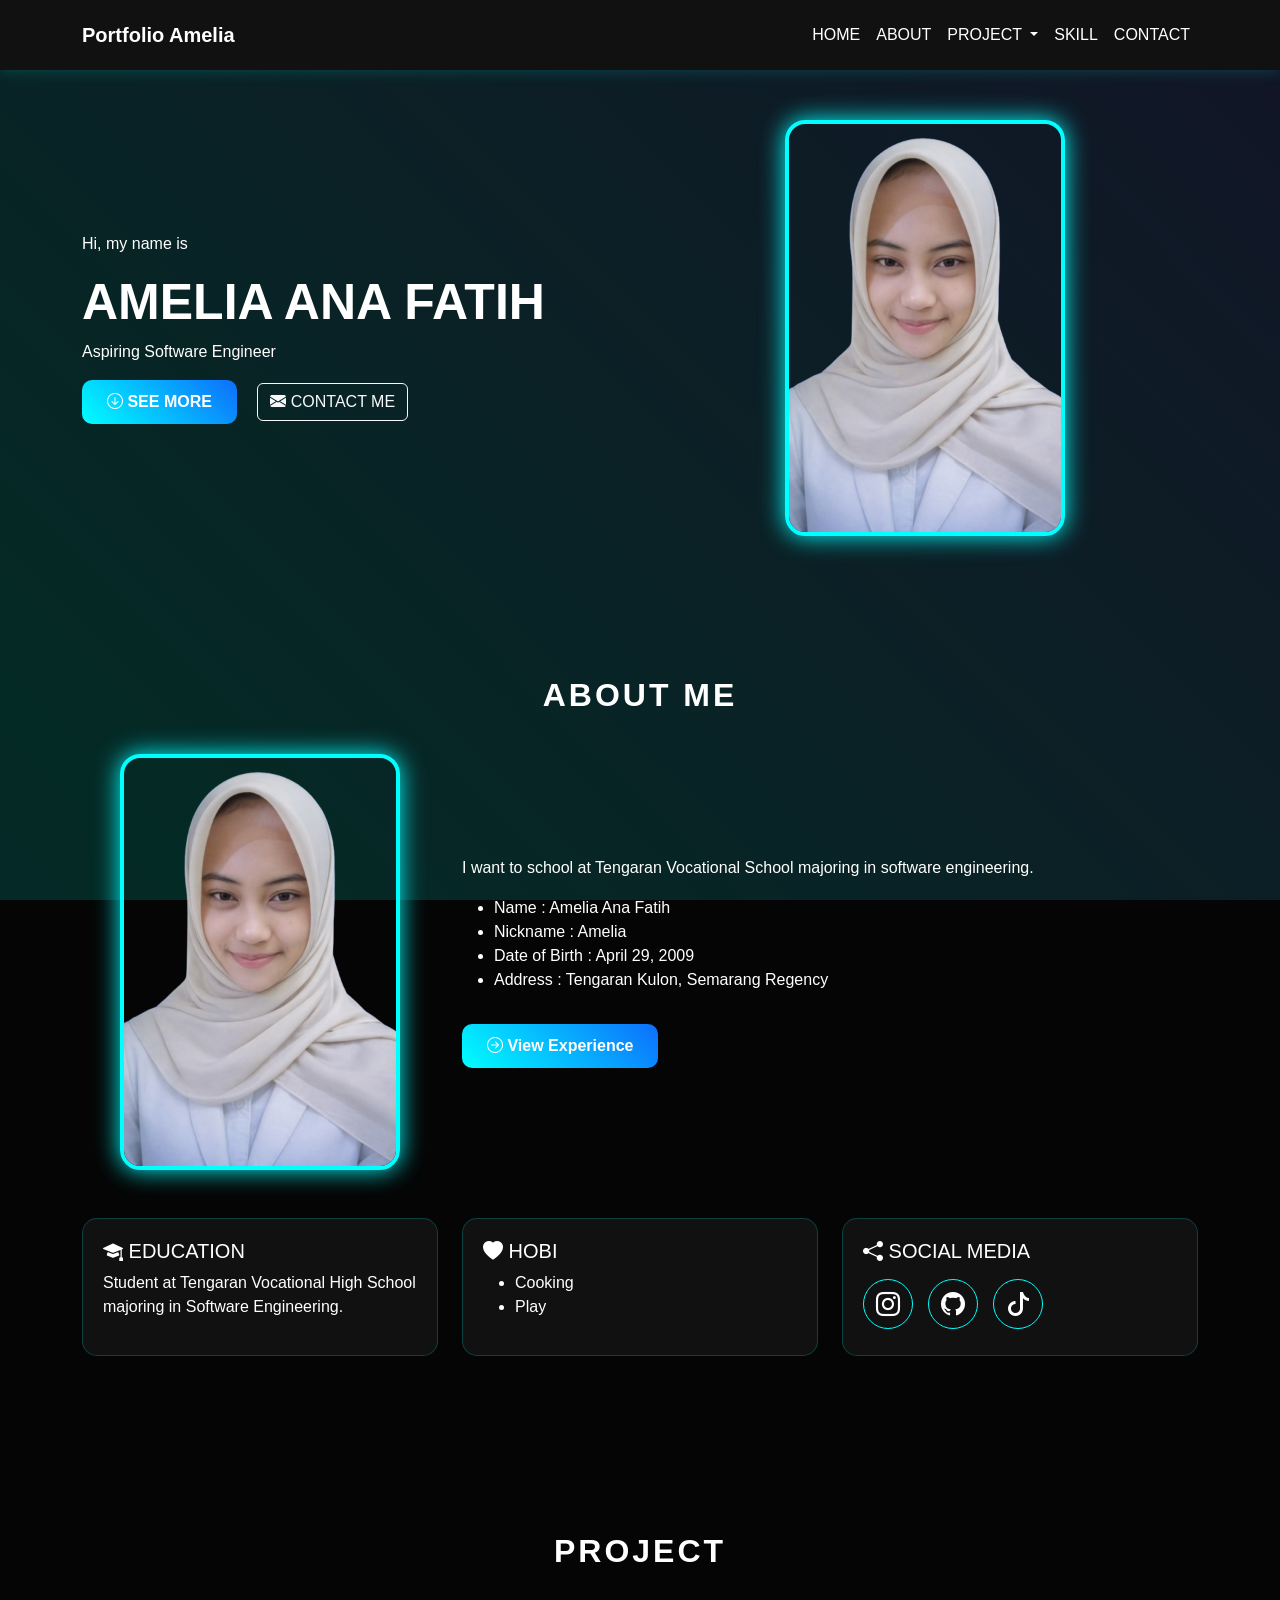
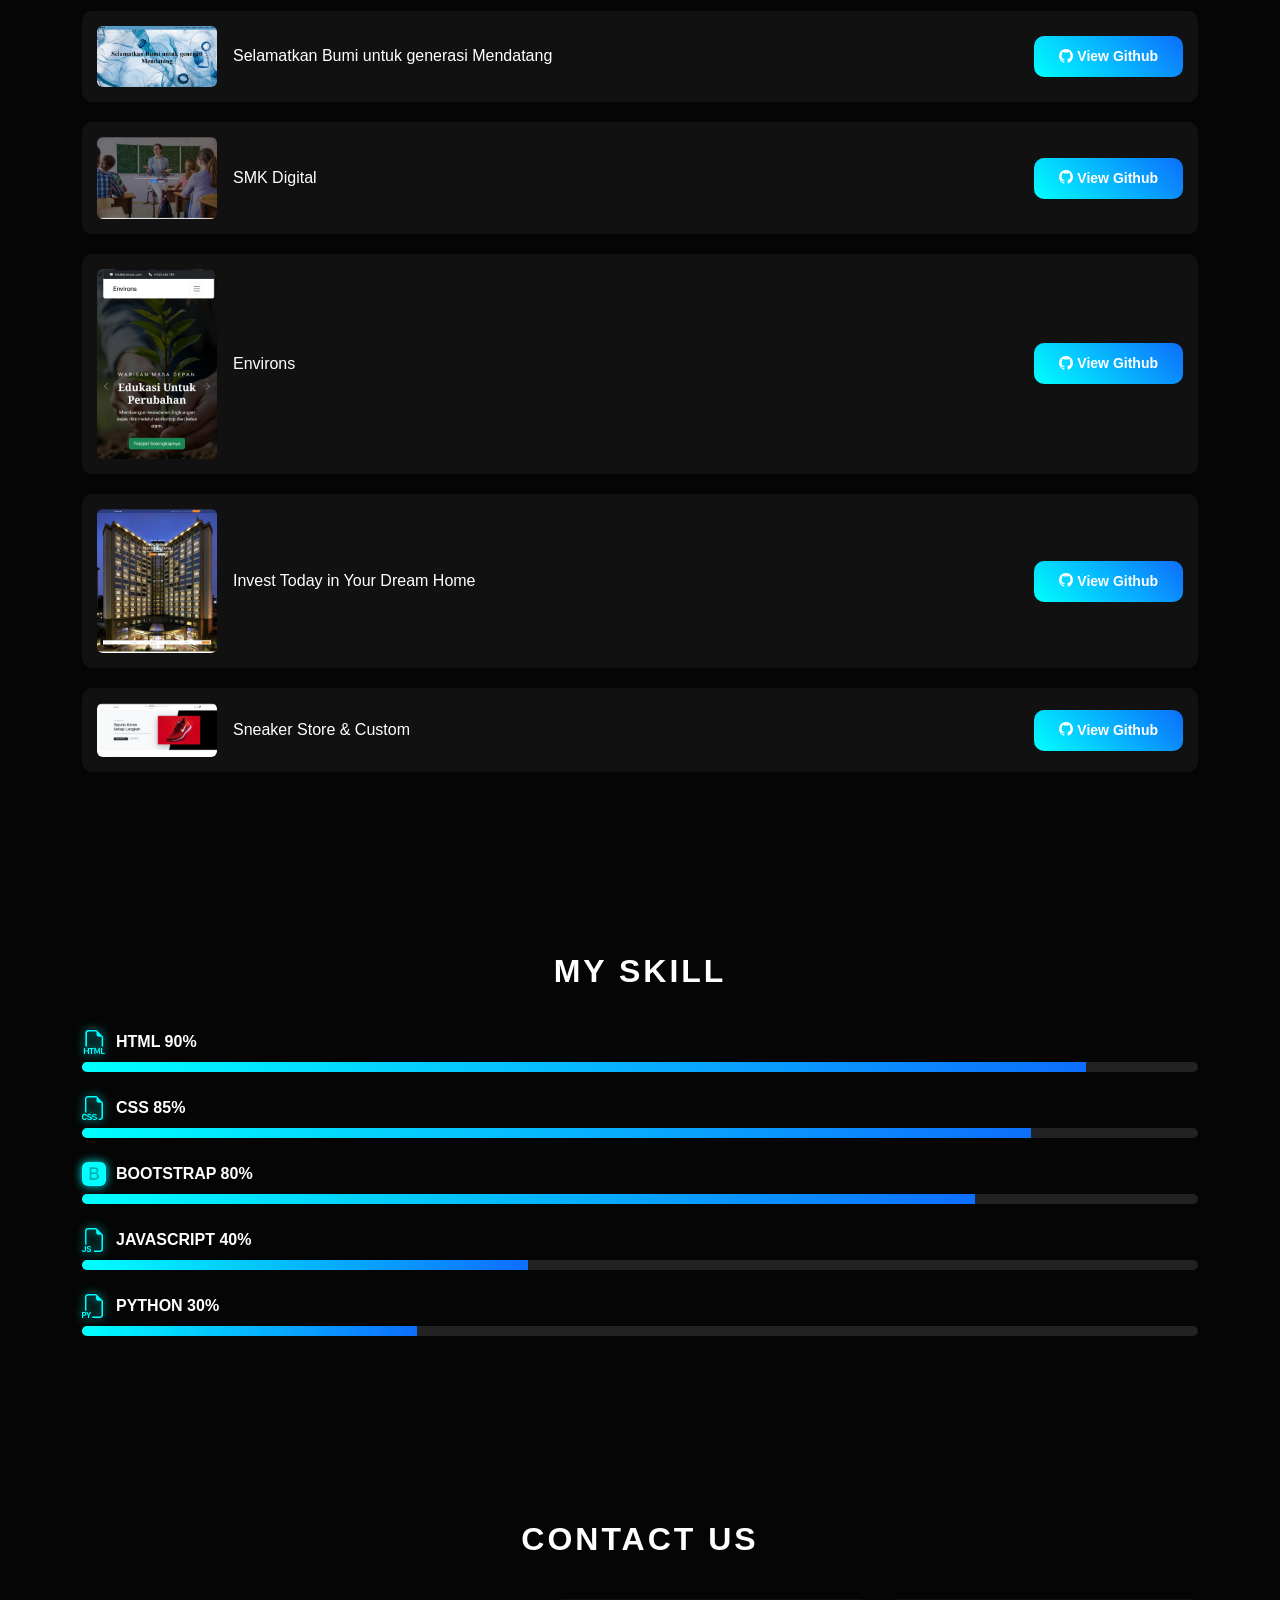
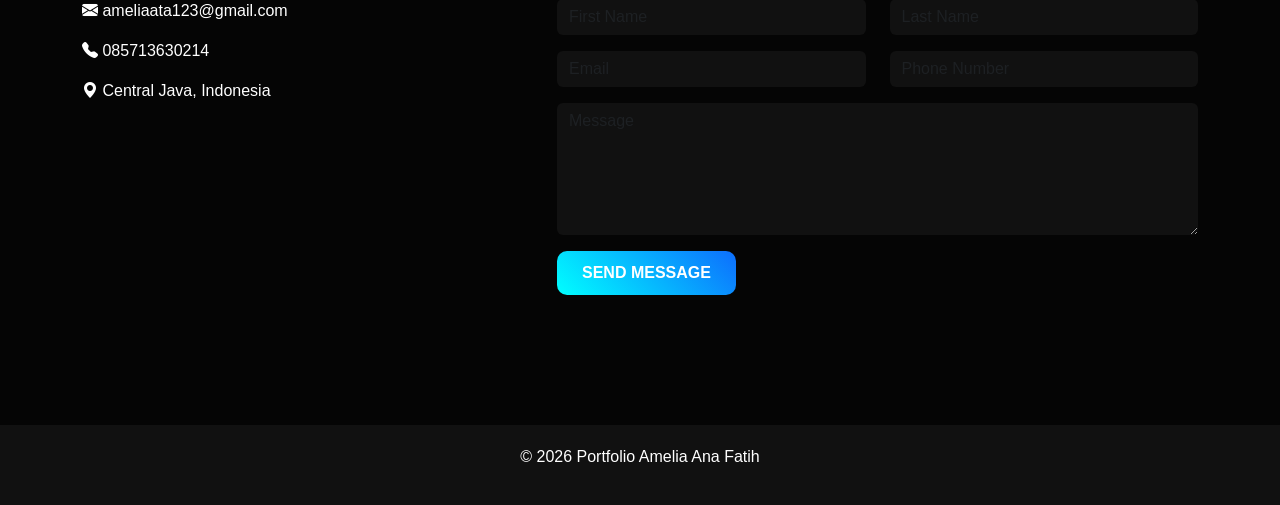
<file: index.html>
<DOCTYPE html>
<html lang="en">
<head>
  <meta charset="UTF-8" />
  <meta name="viewport" content="width=device-width, initial-scale=1.0"/>
  <title>Portfolio Amelia Ana Fatih</title>

  <!-- Bootstrap -->
  <link href="https://cdn.jsdelivr.net/npm/bootstrap@5.3.3/dist/css/bootstrap.min.css" rel="stylesheet">
   <!-- CSS -->
   <link href="style.css" rel="stylesheet">
  <!-- Icons -->
  <link rel="stylesheet" href="https://cdn.jsdelivr.net/npm/bootstrap-icons@1.11.3/font/bootstrap-icons.min.css">
</head>

<body>

<!-- NAVBAR -->
<nav class="navbar navbar-expand-lg fixed-top">
  <div class="container">
    <a class="navbar-brand" href="#">Portfolio Amelia</a>

    <button class="navbar-toggler bg-light" type="button" data-bs-toggle="collapse" data-bs-target="#navbarNav">
      <span class="navbar-toggler-icon"></span>
    </button>

    <div class="collapse navbar-collapse" id="navbarNav">

      <ul class="navbar-nav ms-auto">

        <li class="nav-item">
          <a class="nav-link" href="#home">HOME</a>
        </li>

        <li class="nav-item">
          <a class="nav-link" href="#about">ABOUT</a>
        </li>

<!-- DROPDOWN -->
<li class="nav-item dropdown">
  <a class="nav-link dropdown-toggle" href="#" role="button" data-bs-toggle="dropdown">
    PROJECT
  </a>

  <ul class="dropdown-menu">

    <li>
      <a class="dropdown-item" href="#project">
        selamatkan bumi untuk generasi mendatang
      </a>
    </li>

    <li>
      <a class="dropdown-item" href="#project">
        smk digital
      </a>
    </li>

    <li>
      <a class="dropdown-item" href="#project">
        environs
      </a>
    </li>

    <li>
      <a class="dropdown-item" href="#project">
        inest today in your dream home
      </a>
    </li>

    <li>
      <a class="dropdown-item" href="#project">
        sneaker store & custom
      </a>
    </li>

  </ul>
</li>

        <li class="nav-item">
          <a class="nav-link" href="#skill">SKILL</a>
        </li>

        <li class="nav-item">
          <a class="nav-link" href="#contact">CONTACT</a>
        </li>

      </ul>
    </div>
  </div>
</nav>

<!-- HERO -->
<section class="hero" id="home">
  <div class="container">
    <div class="row align-items-center">

      <div class="col-md-6">
        <p>Hi, my name is</p>
        <h1>AMELIA ANA FATIH</h1>
        <p>Aspiring Software Engineer</p>

        <a href="#about" class="btn btn-custom me-3">
  <i class="bi bi-arrow-down-circle"></i> SEE MORE
</a>
        <a href="#contact" class="btn btn-outline-light">
  <i class="bi bi-envelope-fill"></i> CONTACT ME
</a>
      </div>

      <div class="col-md-6 text-center mt-5 mt-md-0">
        <img src="amelia pict.png" class="hero-img img-fluid">
      </div>

    </div>
  </div>
</section>

<!-- ABOUT -->
<section id="about">
  <div class="container">

    <h2 class="title">ABOUT ME</h2>

    <div class="row align-items-center">

      <!-- FOTO -->
      <div class="col-md-4 text-center">
        <img src="amelia pict.png" class="hero-img img-fluid">
      </div>

      <!-- BIODATA -->
      <div class="col-md-8 mt-4 mt-md-0">

        <p>
          I want to school at Tengaran Vocational School majoring in software engineering.
        </p>

        <ul>
          <li>Name : Amelia Ana Fatih</li>
          <li>Nickname : Amelia</li>
          <li>Date of Birth : April 29, 2009</li>
          <li>Address : Tengaran Kulon, Semarang Regency</li>
        </ul>

        <!-- BUTTON -->
        <a href="experience.html" class="btn btn-custom mt-3">
          <i class="bi bi-arrow-right-circle"></i> View Experience
        </a>

      </div>

    </div>

    <!-- CARD -->
    <div class="row mt-5">

        <!-- EDUCATION -->
<div class="col-md-4 mb-3">
  <div class="card-custom">

    <h5>
      <i class="bi bi-mortarboard-fill"></i>
      EDUCATION
    </h5>

    <p>
      Student at Tengaran Vocational High School majoring in Software Engineering.
    </p>

  </div>
</div>

      <!-- HOBI -->
      <div class="col-md-4 mb-3">
        <div class="card-custom">
          <h5><i class="bi bi-heart-fill"></i> HOBI</h5>

          <ul>
            <li>Cooking</li>
            <li>Play</li>
            
          </ul>

        </div>
      </div>

      <!-- SOCIAL MEDIA -->
      <div class="col-md-4 mb-3">
        <div class="card-custom">

          <h5><i class="bi bi-share-fill"></i> SOCIAL MEDIA</h5>

          <div class="social-icons mt-3">

            <a href="https://www.instagram.com/amelyoaa?igsh=amM3MnJtYjNub3Q=" target="_blank">
              <i class="bi bi-instagram"></i>
            </a>

            <a href="https://github.com/ameliataa123-sketch" target="_blank">
              <i class="bi bi-github"></i>
            </a>

            <a href="https://www.tiktok.com/@4mlyoa?_r=1&_t=ZS-96UWwJHU6Ng" target="_blank">
              <i class="bi bi-tiktok"></i>
            </a>

          </div>

        </div>
      </div>

    </div>

  </div>
</section>

<!-- PROJECT -->
<section id="project">
  <div class="container">

    <h2 class="title">PROJECT</h2>

    <!-- PROJECT 1 -->
    <div class="project-item d-flex justify-content-between align-items-center flex-wrap">

      <div class="d-flex align-items-center gap-3">
        <img src="tugas 1.jpeg"
        width="120"
        class="rounded">

        <span>Selamatkan Bumi untuk generasi Mendatang</span>
      </div>

      <a href="https://hnayla902-cell.github.io/kolaborasi-1/" target="_blank" class="btn btn-custom btn-sm">
        <i class="bi bi-github"></i> View Github
      </a>

    </div>

    <!-- PROJECT 2 -->
    <div class="project-item d-flex justify-content-between align-items-center flex-wrap">

      <div class="d-flex align-items-center gap-3">
        <img src="tugas 2.jpeg"
        width="120"
        class="rounded">

        <span>SMK Digital</span>
      </div>

      <a href="https://ameliataa123-sketch.github.io/TUGAS-BOOTSTRAP-2/" target="_blank" class="btn btn-custom btn-sm">
        <i class="bi bi-github"></i> View Github
      </a>

    </div>

    <!-- PROJECT 3 -->
    <div class="project-item d-flex justify-content-between align-items-center flex-wrap">

      <div class="d-flex align-items-center gap-3">
        <img src="tugas 3.jpeg"
        width="120"
        class="rounded">

        <span>Environs</span>
      </div>

      <a href="https://ameliataa123-sketch.github.io/Tugas-3.html/" target="_blank" class="btn btn-custom btn-sm">
        <i class="bi bi-github"></i> View Github
      </a>

    </div>

    <!-- PROJECT 4 -->
    <div class="project-item d-flex justify-content-between align-items-center flex-wrap">

      <div class="d-flex align-items-center gap-3">
        <img src="tugas 4.jpeg"
        width="120"
        class="rounded">

        <span>Invest Today in Your Dream Home</span>
      </div>

      <a href="https://ameliataa123-sketch.github.io/Tugas-4-landing-page.-html/Tugas%204%20landing%20page.html" target="_blank" class="btn btn-custom btn-sm">
        <i class="bi bi-github"></i> View Github
      </a>

    </div>

    <!-- PROJECT 5 -->
    <div class="project-item d-flex justify-content-between align-items-center flex-wrap">

      <div class="d-flex align-items-center gap-3">
        <img src="tugas5.jpeg"
        width="120"
        class="rounded">

        <span>Sneaker Store & Custom</span>
      </div>

      <a href="https://ameliataa123-sketch.github.io/Tugas-5-landing-page.-Html/" target="_blank" class="btn btn-custom btn-sm">
        <i class="bi bi-github"></i> View Github
      </a>

    </div>

  </div>
</section>

<!-- SKILL -->
<section id="skill">
  <div class="container">

    <h2 class="title">MY SKILL</h2>

    <!-- HTML -->
    <p>
      <i class="bi bi-filetype-html"></i>
      HTML 90%
    </p>
    <div class="progress mb-4">
      <div class="progress-bar" style="width:90%"></div>
    </div>

    <!-- CSS -->
    <p>
      <i class="bi bi-filetype-css"></i>
      CSS 85%
    </p>
    <div class="progress mb-4">
      <div class="progress-bar" style="width:85%"></div>
    </div>

    <!-- Bootstrap -->
    <p>
      <i class="bi bi-bootstrap-fill"></i>
      BOOTSTRAP 80%
    </p>
    <div class="progress mb-4">
      <div class="progress-bar" style="width:80%"></div>
    </div>

    <!-- JavaScript -->
    <p>
      <i class="bi bi-filetype-js"></i>
      JAVASCRIPT 40%
    </p>
    <div class="progress mb-4">
      <div class="progress-bar" style="width:40%"></div>
    </div>

    <!-- Python -->
    <p>
      <i class="bi bi-filetype-py"></i>
      PYTHON 30%
    </p>
    <div class="progress mb-4">
      <div class="progress-bar" style="width:30%"></div>
    </div>

  </div>
</section>

<!-- CONTACT -->
<section id="contact">
  <div class="container">

    <h2 class="title">CONTACT US</h2>

    <div class="row">

      <div class="col-md-5">
        <p><i class="bi bi-envelope-fill"></i> ameliaata123@gmail.com</p>
        <p><i class="bi bi-telephone-fill"></i> 085713630214</p>
        <p><i class="bi bi-geo-alt-fill"></i> Central Java, Indonesia</p>
      </div>

      <div class="col-md-7">

        <div class="row">
          <div class="col-md-6 mb-3">
            <input type="text" class="form-control" placeholder="First Name">
          </div>

          <div class="col-md-6 mb-3">
            <input type="text" class="form-control" placeholder="Last Name">
          </div>
        </div>

        <div class="row">
          <div class="col-md-6 mb-3">
            <input type="email" class="form-control" placeholder="Email">
          </div>

          <div class="col-md-6 mb-3">
            <input type="text" class="form-control" placeholder="Phone Number">
          </div>
        </div>

        <textarea class="form-control mb-3" rows="5" placeholder="Message"></textarea>

        <button class="btn btn-custom">SEND MESSAGE</button>

      </div>

    </div>

  </div>
</section>

<!-- FOOTER -->
<footer>
  <p>© 2026 Portfolio Amelia Ana Fatih</p>
</footer>

<script src="https://cdn.jsdelivr.net/npm/bootstrap@5.3.3/dist/js/bootstrap.bundle.min.js"></script>

</body>
</html>
</file>
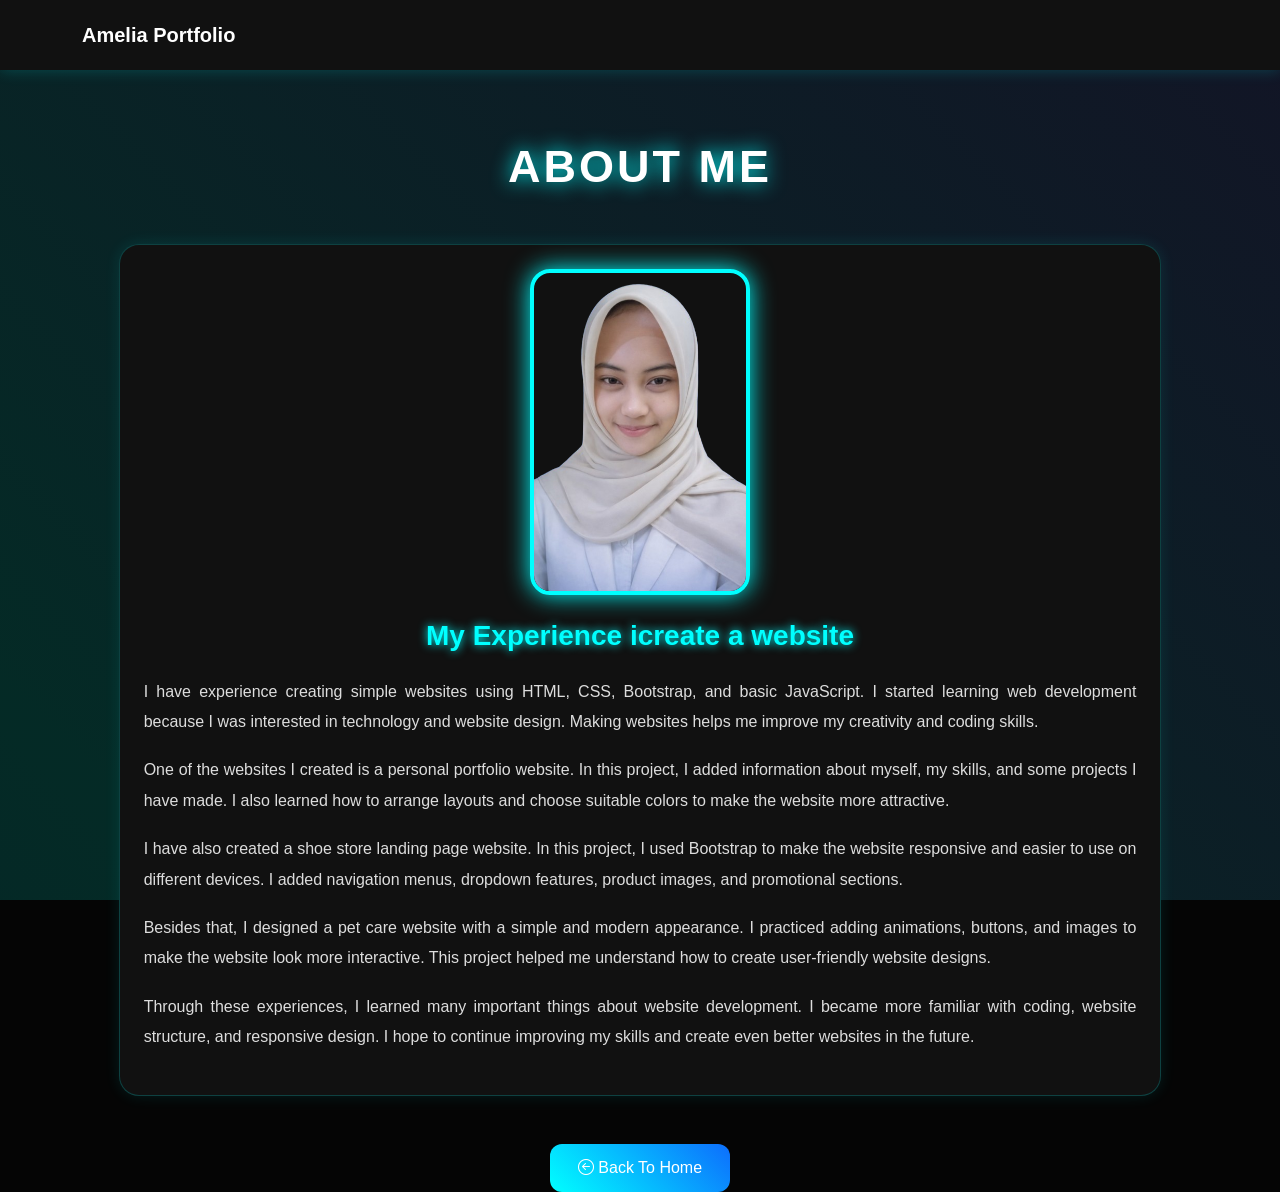
<file: experience.html>
<!DOCTYPE html>
<html lang="en">
<head>
  <meta charset="UTF-8">
  <meta name="viewport" content="width=device-width, initial-scale=1.0">

  <title>Experience Amelia</title>

  <!-- Bootstrap -->
  <link href="https://cdn.jsdelivr.net/npm/bootstrap@5.3.3/dist/css/bootstrap.min.css" rel="stylesheet">

  <!-- Bootstrap Icons -->
  <link rel="stylesheet" href="https://cdn.jsdelivr.net/npm/bootstrap-icons@1.11.3/font/bootstrap-icons.min.css">

  <!-- CSS -->
  <link rel="stylesheet" href="experience.css">
</head>

<body>

  <!-- NAVBAR -->
  <nav class="navbar navbar-expand-lg fixed-top">
    <div class="container">
      <a class="navbar-brand" href="index.html">
        Amelia Portfolio
      </a>
    </div>
  </nav>

 <!-- ABOUT -->
<section id="about">
  <div class="container">

    <h2 class="title">ABOUT ME</h2>

    <div class="row justify-content-center">

      <div class="col-lg-10">

        <div class="card-custom p-4">

          <div class="text-center mb-4">
            <img src="amelia pict.png" class="hero-img img-fluid">
          </div>

          <h3 class="text-center mb-4">
            My Experience icreate a website
          </h3>

          <p>
         I have experience creating simple websites using HTML, CSS, Bootstrap, and basic JavaScript. I started learning web development because I was interested in technology and website design. Making websites helps me improve my creativity and coding skills.
          </p>

          <p>
         One of the websites I created is a personal portfolio website. In this project, I added information about myself, my skills, and some projects I have made. I also learned how to arrange layouts and choose suitable colors to make the website more attractive.
          </p>

          <p>
         I have also created a shoe store landing page website. In this project, I used Bootstrap to make the website responsive and easier to use on different devices. I added navigation menus, dropdown features, product images, and promotional sections.
          </p>

          <p>
         Besides that, I designed a pet care website with a simple and modern appearance. I practiced adding animations, buttons, and images to make the website look more interactive. This project helped me understand how to create user-friendly website designs.
          </p>

          <p>
         Through these experiences, I learned many important things about website development. I became more familiar with coding, website structure, and responsive design. I hope to continue improving my skills and create even better websites in the future.
          </p>

        </div>

      </div>

    </div>

  </div>
</section>

      <!-- BUTTON -->
      <div class="text-center mt-5">

        <a href="index1.html" class="btn btn-custom">
          <i class="bi bi-arrow-left-circle"></i> Back To Home
        </a>

      </div>

    </div>

  </section>

</body>
</html>
</file>
<file: style.css>
*{
      margin:0;
      padding:0;
      box-sizing:border-box;
      scroll-behavior:smooth;
      font-family: Arial, sans-serif;
    }

    body{
      background:#050505;
      color:white;
      overflow-x:hidden;
    }

    /* ANIMASI BACKGROUND */
    body::before{
      content:'';
      position:fixed;
      width:100%;
      height:100%;
      background:linear-gradient(
      45deg,
      #0d6efd,
      #00ffe1,
      #8a2be2,
      #0d6efd);
      background-size:400% 400%;
      animation:gradient 10s ease infinite;
      opacity:0.15;
      z-index:-1;
    }

    @keyframes gradient{
      0%{background-position:0% 50%;}
      50%{background-position:100% 50%;}
      100%{background-position:0% 50%;}
    }

    .navbar{
      background:#111;
      padding:15px;
      box-shadow:0 0 15px rgba(0,255,255,0.2);
    }

    .navbar-brand{
      color:white !important;
      font-weight:bold;
    }

    .nav-link{
      color:white !important;
      transition:0.3s;
    }

    .nav-link:hover{
      color:#00ffff !important;
    }

    .dropdown-menu{
      background:#111;
      border:1px solid cyan;
    }

    .dropdown-item{
      color:white;
    }

    .dropdown-item:hover{
      background:cyan;
      color:black;
    }

    .hero{
    min-height:auto;
     display:flex;
     align-items:center;
     justify-content:center;
     padding:120px 0 60px;
     }

    .hero h1{
      font-size:50px;
      font-weight:bold;
      animation:glow 2s infinite alternate;
    }

    @keyframes glow{
      from{
        text-shadow:0 0 10px #00ffff;
      }
      to{
        text-shadow:0 0 25px #0d6efd;
      }
    }

    .hero-img{
      width:280px;
      border-radius:20px;
      border:4px solid cyan;
      box-shadow:0 0 25px cyan;
      transition:0.5s;
    }

    .hero-img:hover{
      transform:scale(1.05);
    }

    .btn-custom{
      background:linear-gradient(45deg,#00ffff,#0d6efd);
      border:none;
      color:white;
      padding:10px 25px;
      border-radius:10px;
      transition:0.4s;
    }

    .btn-custom:hover{
      transform:translateY(-5px);
      box-shadow:0 0 20px cyan;
    }

    section{
      padding:80px 0;
    }

    .title{
      text-align:center;
      margin-bottom:40px;
      font-weight:bold;
      letter-spacing:3px;
    }

    .card-custom{
      background:#111;
      border:1px solid rgba(0,255,255,0.2);
      border-radius:15px;
      padding:20px;
      transition:0.5s;
      height:100%;
    }

    .card-custom:hover{
      transform:translateY(-10px);
      box-shadow:0 0 20px cyan;
    }

.btn-custom{
  background:linear-gradient(45deg,#00ffff,#0d6efd) !important;
  border:none !important;
  color:white !important;
  padding:10px 25px;
  border-radius:10px;
  transition:0.4s;
  text-decoration:none;
  display:inline-block;
  font-weight:bold;
}

.btn-custom:hover{
  transform:translateY(-5px);
  box-shadow:0 0 20px cyan;
  color:white !important;
}
    .social-icons{
  display:flex;
  gap:15px;
  margin-top:15px;
}

.social-icons a{
  width:50px;
  height:50px;
  display:flex;
  align-items:center;
  justify-content:center;
  background:#111;
  border:1px solid cyan;
  border-radius:50%;
  color:white;
  font-size:24px;
  transition:0.4s;
  text-decoration:none;
}

.social-icons a:hover{
  transform:translateY(-8px) scale(1.1);
  background:cyan;
  color:black;
  box-shadow:0 0 20px cyan;
}

    .project-item{
      background:#111;
      padding:15px;
      border-radius:10px;
      margin-bottom:20px;
      transition:0.5s;
    }

    .project-item:hover{
      transform:scale(1.02);
      box-shadow:0 0 15px cyan;
    }

    .progress{
      height:10px;
      background:#222;
    }

    .progress-bar{
      background:linear-gradient(90deg,#00ffff,#0d6efd);
      animation:animateBar 3s;
    }

     #skill p{
     display:flex;
     align-items:center;
     gap:10px;
     font-weight:bold;
      margin-bottom:8px;
     }

     #skill i{
     font-size:24px;
      color:#00ffff;
      text-shadow:0 0 10px cyan;
     }

    @keyframes animateBar{
      from{
        width:0;
      }
    }

    .form-control{
      background:#111;
      border:none;
      color:white;
    }

    .form-control:focus{
      background:#111;
      color:white;
      box-shadow:0 0 10px cyan;
    }

    footer{
      background:#111;
      padding:20px;
      text-align:center;
      margin-top:50px;
    }
    
    @media(max-width:768px){

  .hero h1{
    font-size:35px;
  }

  .hero{
    padding-top:120px;
    padding-bottom:40px;
  }

  section{
    padding:50px 0;
  }

}
</file>
<file: experience.css>
*{
  margin:0;
  padding:0;
  box-sizing:border-box;
  font-family:Arial,sans-serif;
}

body{
  background:#050505;
  color:white;
  overflow-x:hidden;
}

/* BACKGROUND ANIMATION */
body::before{
  content:'';
  position:fixed;
  width:100%;
  height:100%;
  background:linear-gradient(
    45deg,
    #0d6efd,
    #00ffe1,
    #8a2be2,
    #0d6efd
  );

  background-size:400% 400%;
  animation:gradient 10s ease infinite;
  opacity:0.15;
  z-index:-1;
}

@keyframes gradient{
  0%{
    background-position:0% 50%;
  }

  50%{
    background-position:100% 50%;
  }

  100%{
    background-position:0% 50%;
  }
}

/* NAVBAR */
.navbar{
  background:#111;
  padding:15px;
  box-shadow:0 0 15px rgba(0,255,255,0.2);
}

.navbar-brand{
  color:white !important;
  font-weight:bold;
  text-decoration:none;
}

/* SECTION */
.experience-section{
  padding:120px 0 80px;
}

#about{
  padding-top:140px;
}

#about .container{
  max-width:1400px;
}

#about .card-custom{
  width:100%;
  padding:40px;
}

.title{
  text-align:center;
  margin-bottom:50px;
  font-size:45px;
  font-weight:bold;
  letter-spacing:3px;
  text-shadow:0 0 20px cyan;
}

/* CARD */
#about .card-custom{
  background:#111;
  border:1px solid rgba(0,255,255,0.2);
  border-radius:20px;
  transition:0.5s;
  box-shadow:0 0 15px rgba(0,255,255,0.1);
}

#about .card-custom:hover{
  transform:translateY(-8px);
  box-shadow:0 0 25px cyan;
}

#about h3{
  font-weight:bold;
  color:#00ffff;
  text-shadow:0 0 10px cyan;
}

#about p{
  line-height:1.9;
  text-align:justify;
  color:#ddd;
  margin-bottom:18px;
}

#about .hero-img{
  width:220px;
  border-radius:20px;
  border:4px solid cyan;
  box-shadow:0 0 25px cyan;
  transition:0.5s;
}

#about .hero-img:hover{
  transform:scale(1.05);
}

/* BUTTON */
.btn-custom{
  background:linear-gradient(45deg,#00ffff,#0d6efd);
  border:none;
  color:white;
  padding:12px 28px;
  border-radius:12px;
  text-decoration:none;
  transition:0.4s;
  display:inline-block;
}

.btn-custom:hover{
  transform:translateY(-5px);
  box-shadow:0 0 20px cyan;
  color:white;
}

/* RESPONSIVE */
@media(max-width:768px){

  .title{
    font-size:32px;
  }

}
</file>
